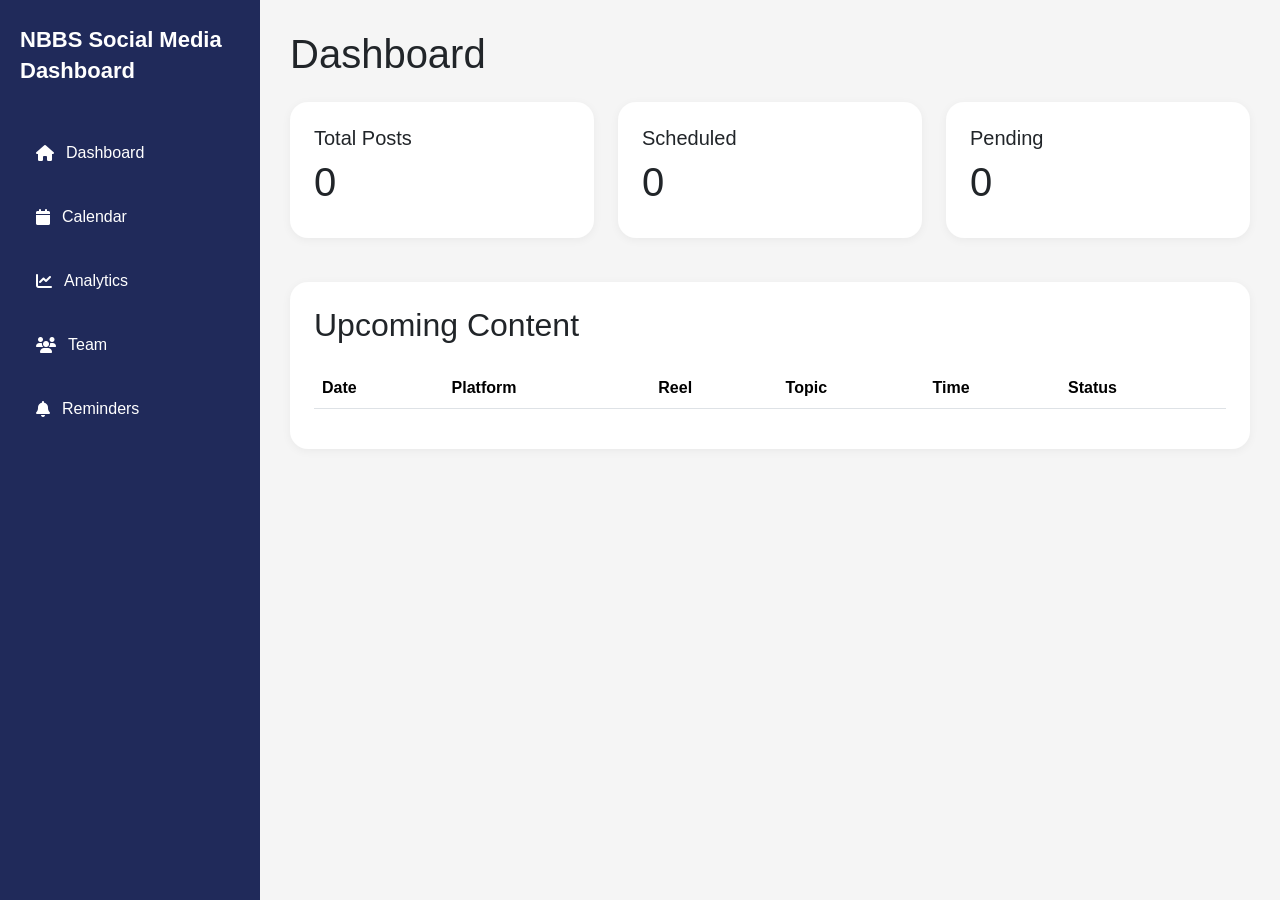
<file: index.html>
<!DOCTYPE html>
<html lang="en">

<head>

<meta charset="UTF-8">
<meta name="viewport" content="width=device-width, initial-scale=1.0">

<title>Dashboard</title>

<link href="https://cdn.jsdelivr.net/npm/bootstrap@5.3.3/dist/css/bootstrap.min.css" rel="stylesheet">

<link rel="stylesheet" href="https://cdnjs.cloudflare.com/ajax/libs/font-awesome/6.5.1/css/all.min.css"/>

<link rel="stylesheet" href="style.css">

</head>

<body>

<div class="main-container">

<!-- SIDEBAR -->

<div class="sidebar">

<h2 class="dashboard-title">
NBBS Social Media Dashboard
</h2>

<ul>

<li>
<a href="index.html">
<i class="fa fa-home"></i>
Dashboard
</a>
</li>

<li>
<a href="calendar.html">
<i class="fa fa-calendar"></i>
Calendar
</a>
</li>

<li>
<a href="analytics.html">
<i class="fa fa-chart-line"></i>
Analytics
</a>
</li>

<li>
<a href="team.html">
<i class="fa fa-users"></i>
Team
</a>
</li>

<li>
<a href="reminders.html">
<i class="fa fa-bell"></i>
Reminders
</a>
</li>

</ul>

</div>

<!-- CONTENT -->

<div class="content-area">

<h1 class="mb-4">Dashboard</h1>

<div class="row">

<div class="col-md-4">
<div class="card-box">
<h5>Total Posts</h5>
<h1 id="totalPosts">0</h1>
</div>
</div>

<div class="col-md-4">
<div class="card-box">
<h5>Scheduled</h5>
<h1 id="scheduledPosts">0</h1>
</div>
</div>

<div class="col-md-4">
<div class="card-box">
<h5>Pending</h5>
<h1 id="pendingPosts">0</h1>
</div>
</div>

</div>

<div class="table-section mt-4">

<h2 class="mb-4">Upcoming Content</h2>

<div class="table-responsive">

<table class="table">

<thead>

<tr>
<th>Date</th>
<th>Platform</th>
<th>Reel</th>
<th>Topic</th>
<th>Time</th>
<th>Status</th>
</tr>

</thead>

<tbody id="contentTable">

</tbody>

</table>

</div>

</div>

</div>

</div>

<script src="script.js"></script>

</body>
</html>
</file>
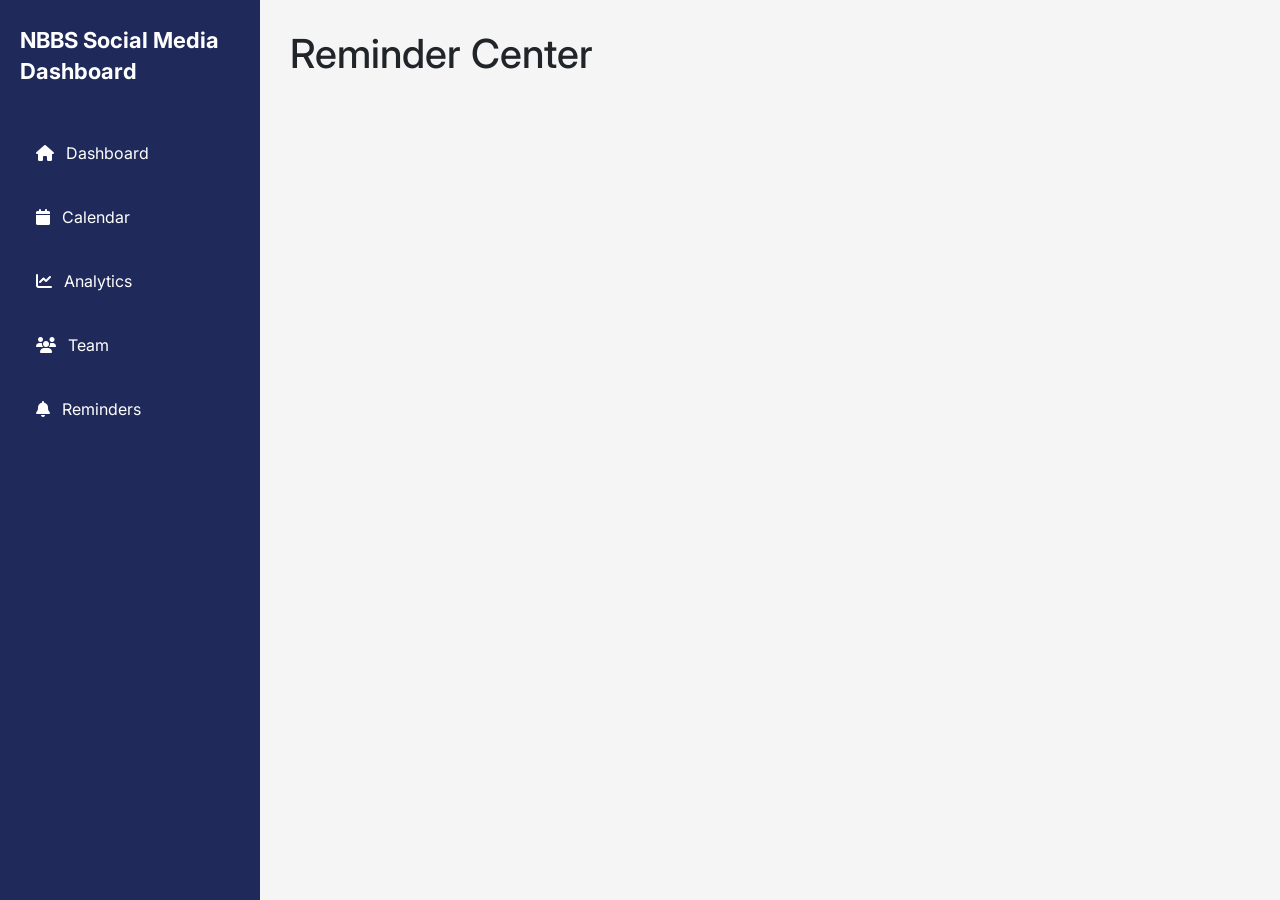
<file: reminders.html>
<!DOCTYPE html>
<html lang="en">

<head>

<meta charset="UTF-8">
<meta name="viewport" content="width=device-width, initial-scale=1.0">

<title>Reminders</title>

<link rel="preconnect" href="https://fonts.googleapis.com">
<link rel="preconnect" href="https://fonts.gstatic.com" crossorigin>

<link href="https://fonts.googleapis.com/css2?family=Inter:wght@100..900&display=swap" rel="stylesheet">

<link href="https://cdn.jsdelivr.net/npm/bootstrap@5.3.3/dist/css/bootstrap.min.css" rel="stylesheet">

<link rel="stylesheet"
href="https://cdnjs.cloudflare.com/ajax/libs/font-awesome/6.5.1/css/all.min.css"/>

<link rel="stylesheet" href="style.css">

</head>

<body>

<div class="main-container">

<!-- SIDEBAR -->

<div class="sidebar">

<h2 class="dashboard-title">
NBBS Social Media Dashboard
</h2>

<ul>

<li><a href="index.html"><i class="fa fa-home"></i>Dashboard</a></li>

<li><a href="calendar.html"><i class="fa fa-calendar"></i>Calendar</a></li>

<li><a href="analytics.html"><i class="fa fa-chart-line"></i>Analytics</a></li>

<li><a href="team.html"><i class="fa fa-users"></i>Team</a></li>

<li><a href="reminders.html"><i class="fa fa-bell"></i>Reminders</a></li>

</ul>

</div>

<!-- CONTENT -->

<div class="content-area">

<h1 class="mb-4">Reminder Center</h1>

<div id="reminderContainer"></div>

</div>

</div>

<script>

fetch("https://script.google.com/macros/s/AKfycbwuhRCZOhSpG4w_xgSbTKHX-CK7fl0ZJsraB2DukoOcfTx7AO66-Dwi6tthlz9NXq6xyw/exec")

.then(res => res.json())

.then(data => {

const container =
document.getElementById("reminderContainer");

const today = new Date();

today.setHours(0,0,0,0);

data.forEach(post => {

const postDate = new Date(post.Date);

postDate.setHours(0,0,0,0);

const diffTime =
postDate - today;

const diffDays =
diffTime / (1000 * 60 * 60 * 24);

if(diffDays <= 1 && post.Status != 'Posted'){

container.innerHTML += `

<div class="card-box">

<h4 class="mb-3">
${post.Platform} - ${post.Reel}
</h4>

<p><strong>Topic:</strong> ${post.Topic}</p>

<p><strong>Date:</strong> ${formatDate(post.Date)}</p>

<p><strong>Time:</strong> ${formatTime(post.Time)}</p>

<p>

<span class="
${post.Status == 'Pending' ? 'red' : 'yellow'}
">

${post.Status}

</span>

</p>

</div>

`;

}

});

});

function formatDate(date){

if(!date) return "";

return new Date(date).toLocaleDateString("en-IN", {

day:"2-digit",
month:"short",
year:"numeric"

});

}

function formatTime(time){

if(!time) return "";

return new Date(time).toLocaleTimeString("en-IN", {

hour:"2-digit",
minute:"2-digit",
hour12:true

});

}

</script>

</body>

</html>
</file>
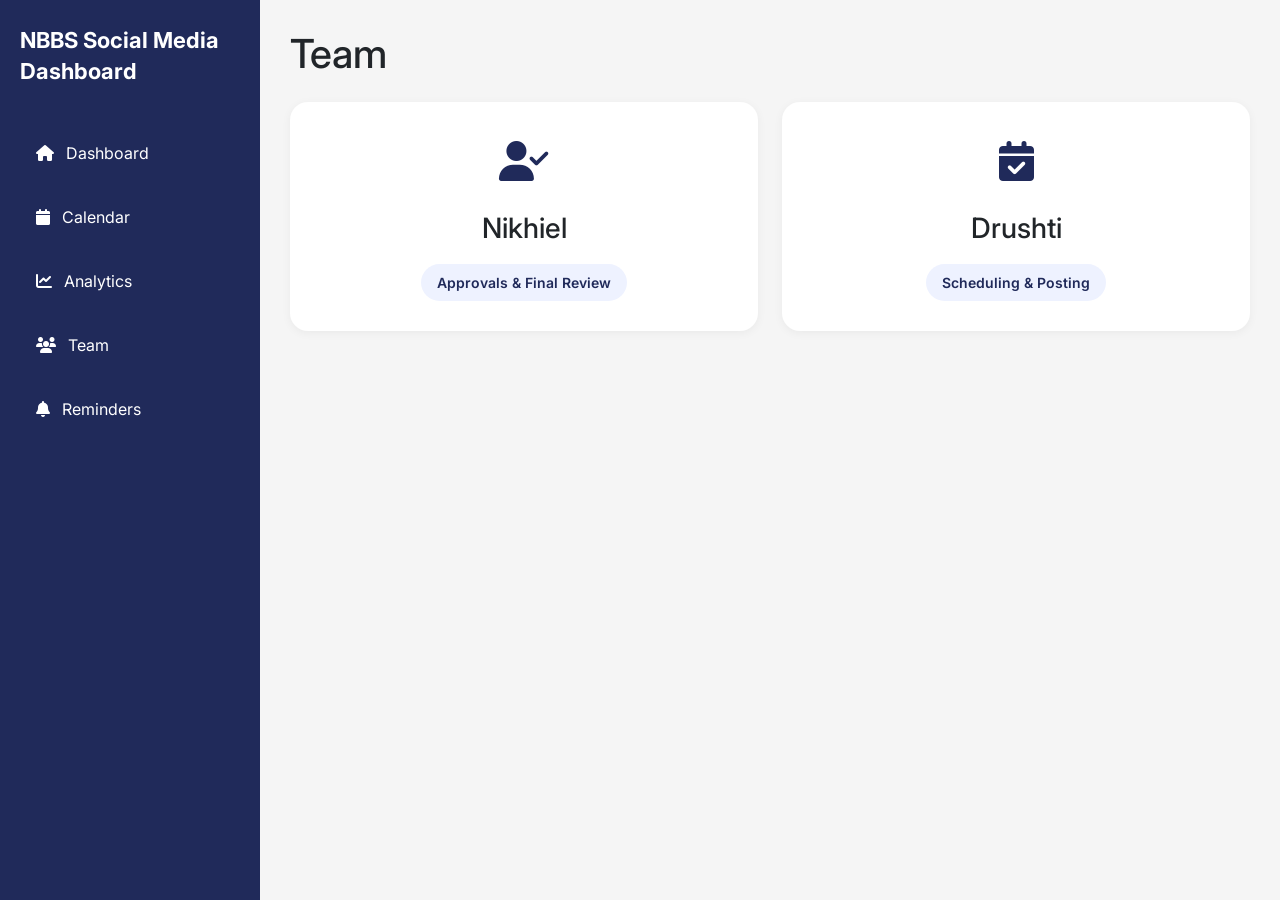
<file: team.html>
<!DOCTYPE html>
<html lang="en">

<head>

<meta charset="UTF-8">

<meta name="viewport" content="width=device-width, initial-scale=1.0">

<title>Team</title>

<!-- INTER FONT -->

<link rel="preconnect" href="https://fonts.googleapis.com">

<link rel="preconnect" href="https://fonts.gstatic.com" crossorigin>

<link href="https://fonts.googleapis.com/css2?family=Inter:wght@100..900&display=swap" rel="stylesheet">

<!-- BOOTSTRAP -->

<link href="https://cdn.jsdelivr.net/npm/bootstrap@5.3.3/dist/css/bootstrap.min.css" rel="stylesheet">

<!-- FONT AWESOME -->

<link rel="stylesheet"
href="https://cdnjs.cloudflare.com/ajax/libs/font-awesome/6.5.1/css/all.min.css"/>

<!-- CUSTOM CSS -->

<link rel="stylesheet" href="style.css">

<style>

body{
font-family:'Inter',sans-serif;
}

.team-card{
background:white;
padding:30px;
border-radius:18px;
box-shadow:0 2px 10px rgba(0,0,0,0.05);
text-align:center;
height:100%;
}

.team-icon{
font-size:40px;
margin-bottom:20px;
color:#202A5A;
}

.role{
background:#eef2ff;
color:#202A5A;
padding:8px 16px;
border-radius:30px;
display:inline-block;
margin-top:10px;
font-size:14px;
font-weight:600;
}

</style>

</head>

<body>

<div class="main-container">

<!-- SIDEBAR -->

<div class="sidebar">

<h2 class="dashboard-title">
NBBS Social Media Dashboard
</h2>

<ul>

<li>
<a href="index.html">
<i class="fa fa-home"></i>
Dashboard
</a>
</li>

<li>
<a href="calendar.html">
<i class="fa fa-calendar"></i>
Calendar
</a>
</li>

<li>
<a href="analytics.html">
<i class="fa fa-chart-line"></i>
Analytics
</a>
</li>

<li>
<a href="team.html">
<i class="fa fa-users"></i>
Team
</a>
</li>

<li>
<a href="reminders.html">
<i class="fa fa-bell"></i>
Reminders
</a>
</li>

</ul>

</div>

<!-- CONTENT -->

<div class="content-area">

<h1 class="mb-4">
Team
</h1>

<div class="row g-4">

<!-- NIKHIEL -->

<div class="col-md-6">

<div class="team-card">

<div class="team-icon">

<i class="fa fa-user-check"></i>

</div>

<h3>Nikhiel</h3>

<div class="role">
Approvals & Final Review
</div>

</div>

</div>

<!-- DRUSHTI -->

<div class="col-md-6">

<div class="team-card">

<div class="team-icon">

<i class="fa fa-calendar-check"></i>

</div>

<h3>Drushti</h3>

<div class="role">
Scheduling & Posting
</div>

</div>

</div>

</div>

</div>

</div>

</body>

</html>
</file>
<file: style.css>
body{
margin:0;
padding:0;
font-family:'Inter',sans-serif;
background:#f5f5f5;
overflow-x:hidden;
}

/* MAIN LAYOUT */

.main-container{
display:flex;
min-height:100vh;
}

/* SIDEBAR */

.sidebar{
width:260px;
background:#202A5A;
min-height:100vh;
padding:25px 20px;
position:fixed;
left:0;
top:0;
overflow-y:auto;
z-index:1000;
transition:0.3s;
}

.dashboard-title{
color:white;
font-size:22px;
font-weight:700;
line-height:1.4;
margin-bottom:40px;
}

.sidebar ul{
list-style:none;
padding:0;
margin:0;
}

.sidebar ul li{
margin-bottom:12px;
}

.sidebar ul li a{
color:white;
text-decoration:none;
display:flex;
align-items:center;
gap:12px;
padding:14px 16px;
border-radius:12px;
font-size:16px;
transition:0.3s;
}

.sidebar ul li a:hover{
background:rgba(255,255,255,0.1);
}

/* CONTENT */

.content-area{
margin-left:260px;
padding:30px;
width:100%;
}

/* CARDS */

.card-box{
background:white;
padding:24px;
border-radius:18px;
box-shadow:0 2px 10px rgba(0,0,0,0.05);
margin-bottom:20px;
}

/* TABLE */

.table-section{
background:white;
padding:24px;
border-radius:18px;
box-shadow:0 2px 10px rgba(0,0,0,0.05);
overflow-x:auto;
}

/* TEAM */

.team-card{
background:white;
padding:30px;
border-radius:18px;
box-shadow:0 2px 10px rgba(0,0,0,0.05);
text-align:center;
height:100%;
}

.team-icon{
font-size:40px;
margin-bottom:20px;
color:#202A5A;
}

.role{
background:#eef2ff;
color:#202A5A;
padding:8px 16px;
border-radius:30px;
display:inline-block;
margin-top:10px;
font-size:14px;
font-weight:600;
}

/* STATUS */

.green{
background:#d1fae5;
color:#065f46;
padding:6px 12px;
border-radius:20px;
}

.red{
background:#fee2e2;
color:#991b1b;
padding:6px 12px;
border-radius:20px;
}

.yellow{
background:#fef3c7;
color:#92400e;
padding:6px 12px;
border-radius:20px;
}

/* PLATFORM COLORS */

.whatsapp{
background:#22c55e;
color:white;
padding:6px 12px;
border-radius:20px;
}

.youtube{
background:#7f1d1d;
color:white;
padding:6px 12px;
border-radius:20px;
}

.instagram{
background:#f472b6;
color:white;
padding:6px 12px;
border-radius:20px;
}

.linkedin{
background:#1e3a8a;
color:white;
padding:6px 12px;
border-radius:20px;
}

.facebook{
background:#60a5fa;
color:white;
padding:6px 12px;
border-radius:20px;
}

/* CALENDAR */

#calendar{
overflow-x:auto;
}

/* MOBILE RESPONSIVE */

@media(max-width:768px){

.main-container{
flex-direction:column;
}

/* TOP NAVBAR */

.sidebar{
width:100%;
min-height:auto;
position:relative;
padding:15px;
display:flex;
flex-direction:column;
align-items:center;
}

.dashboard-title{
font-size:18px;
margin-bottom:20px;
text-align:center;
}

/* HORIZONTAL MENU */

.sidebar ul{
display:flex;
gap:10px;
overflow-x:auto;
width:100%;
padding-bottom:10px;
}

.sidebar ul li{
margin-bottom:0;
flex-shrink:0;
}

.sidebar ul li a{
padding:10px 14px;
font-size:14px;
white-space:nowrap;
}

/* CONTENT */

.content-area{
margin-left:0;
padding:20px;
}

/* TABLE */

table{
min-width:700px;
}

/* HEADINGS */

h1{
font-size:24px;
}

.card-box{
padding:20px;
}

}
</file>
